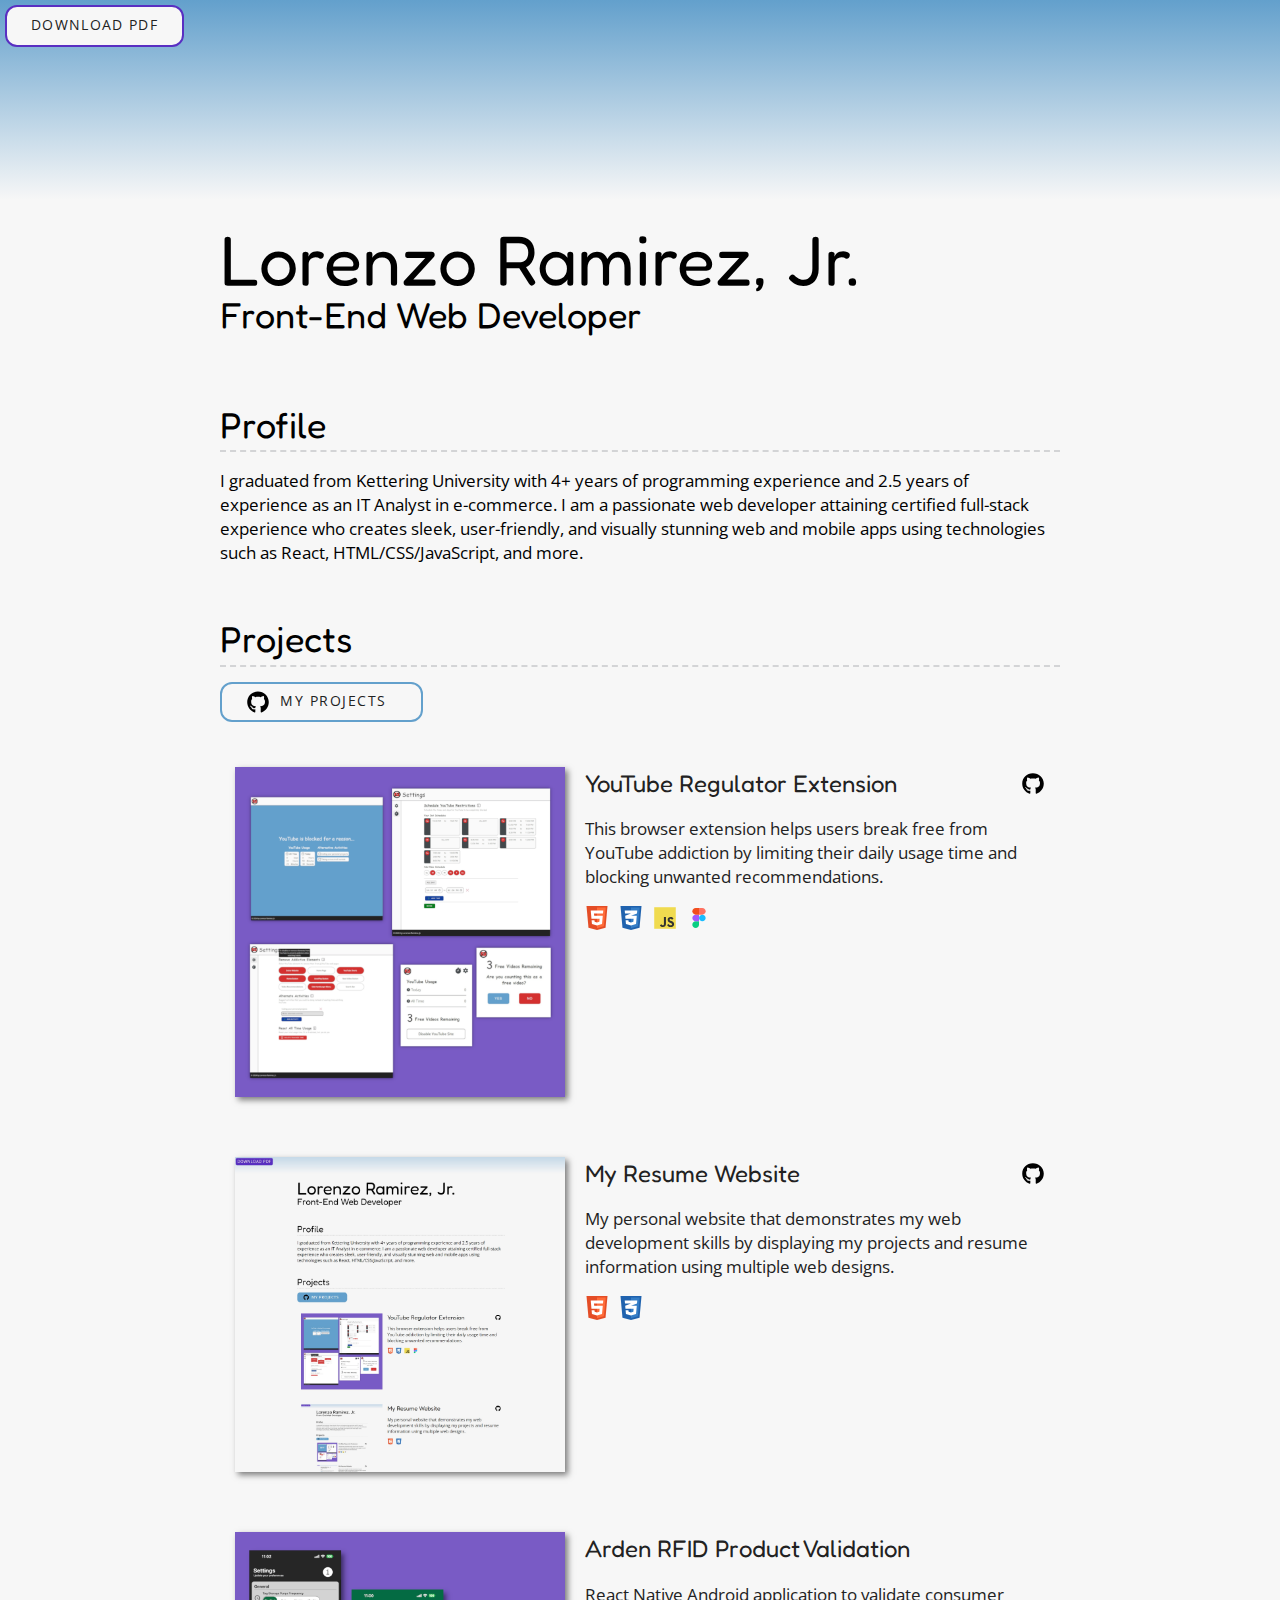
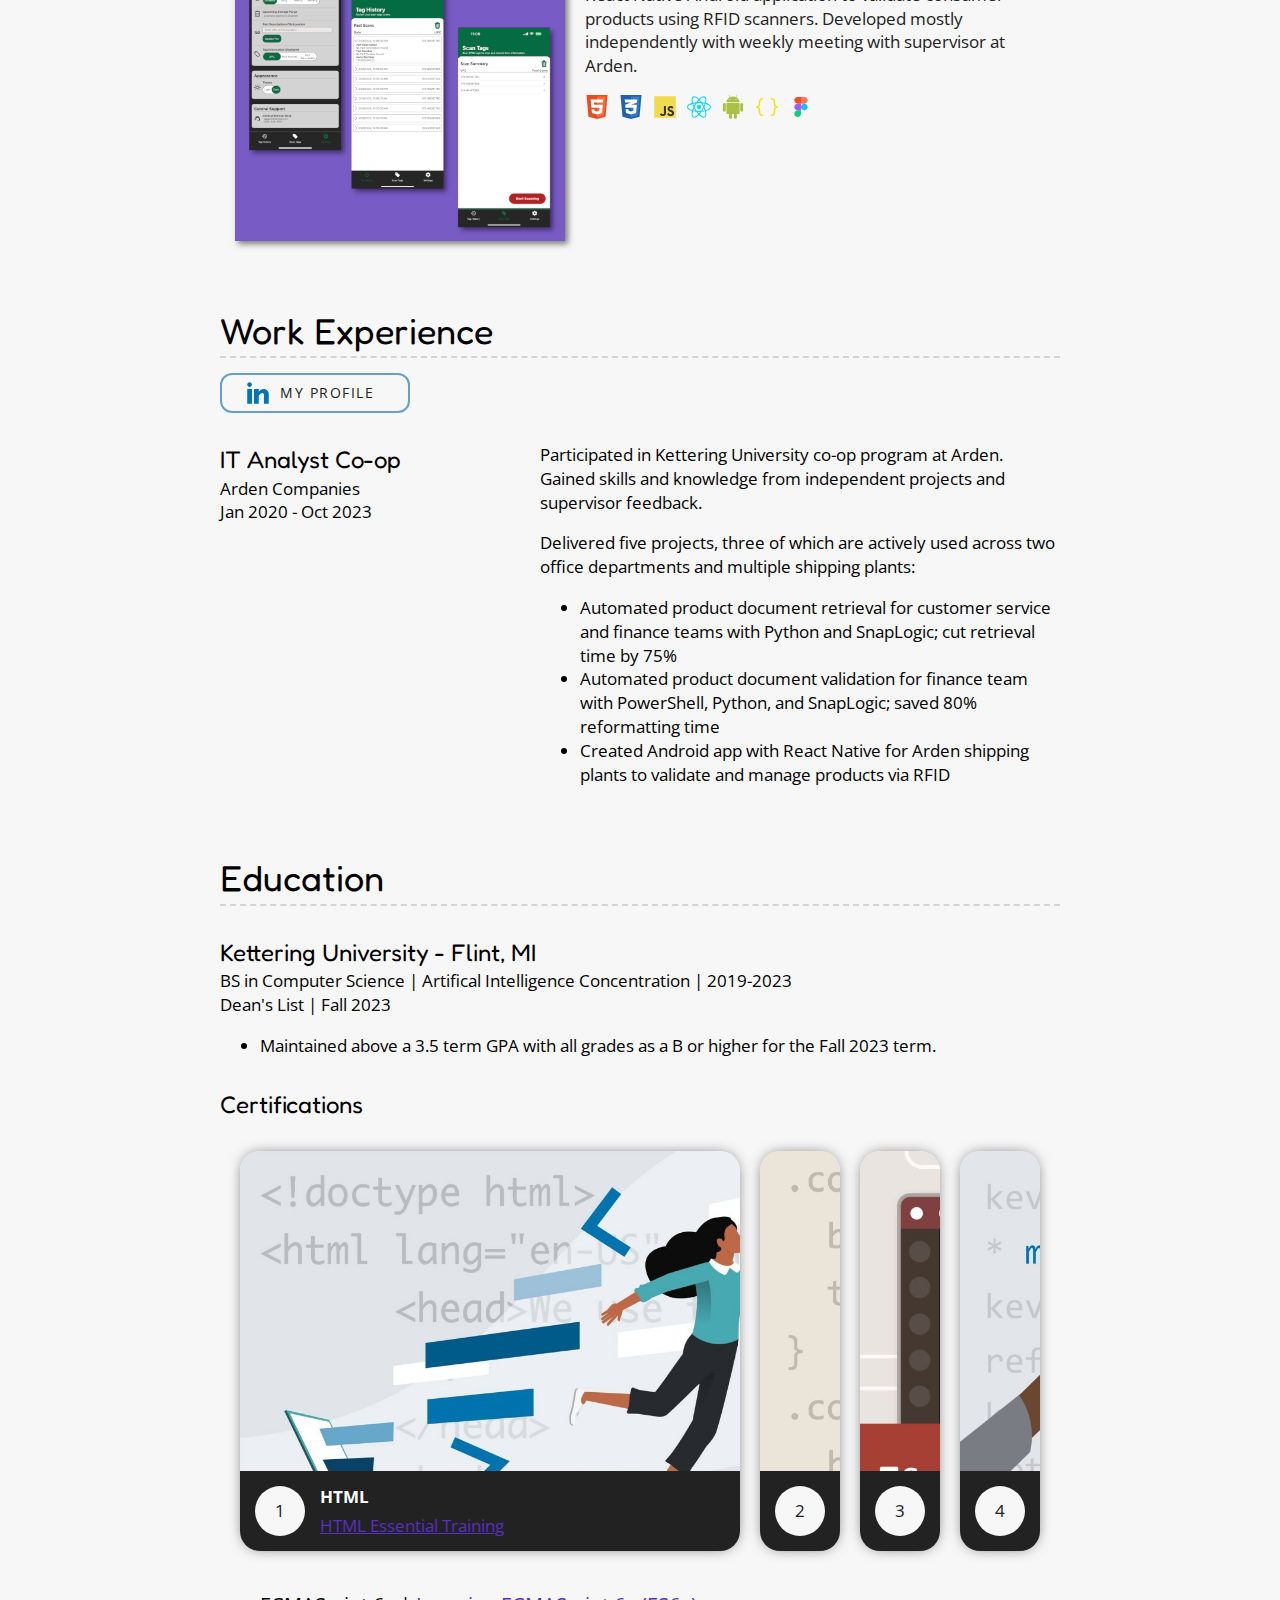
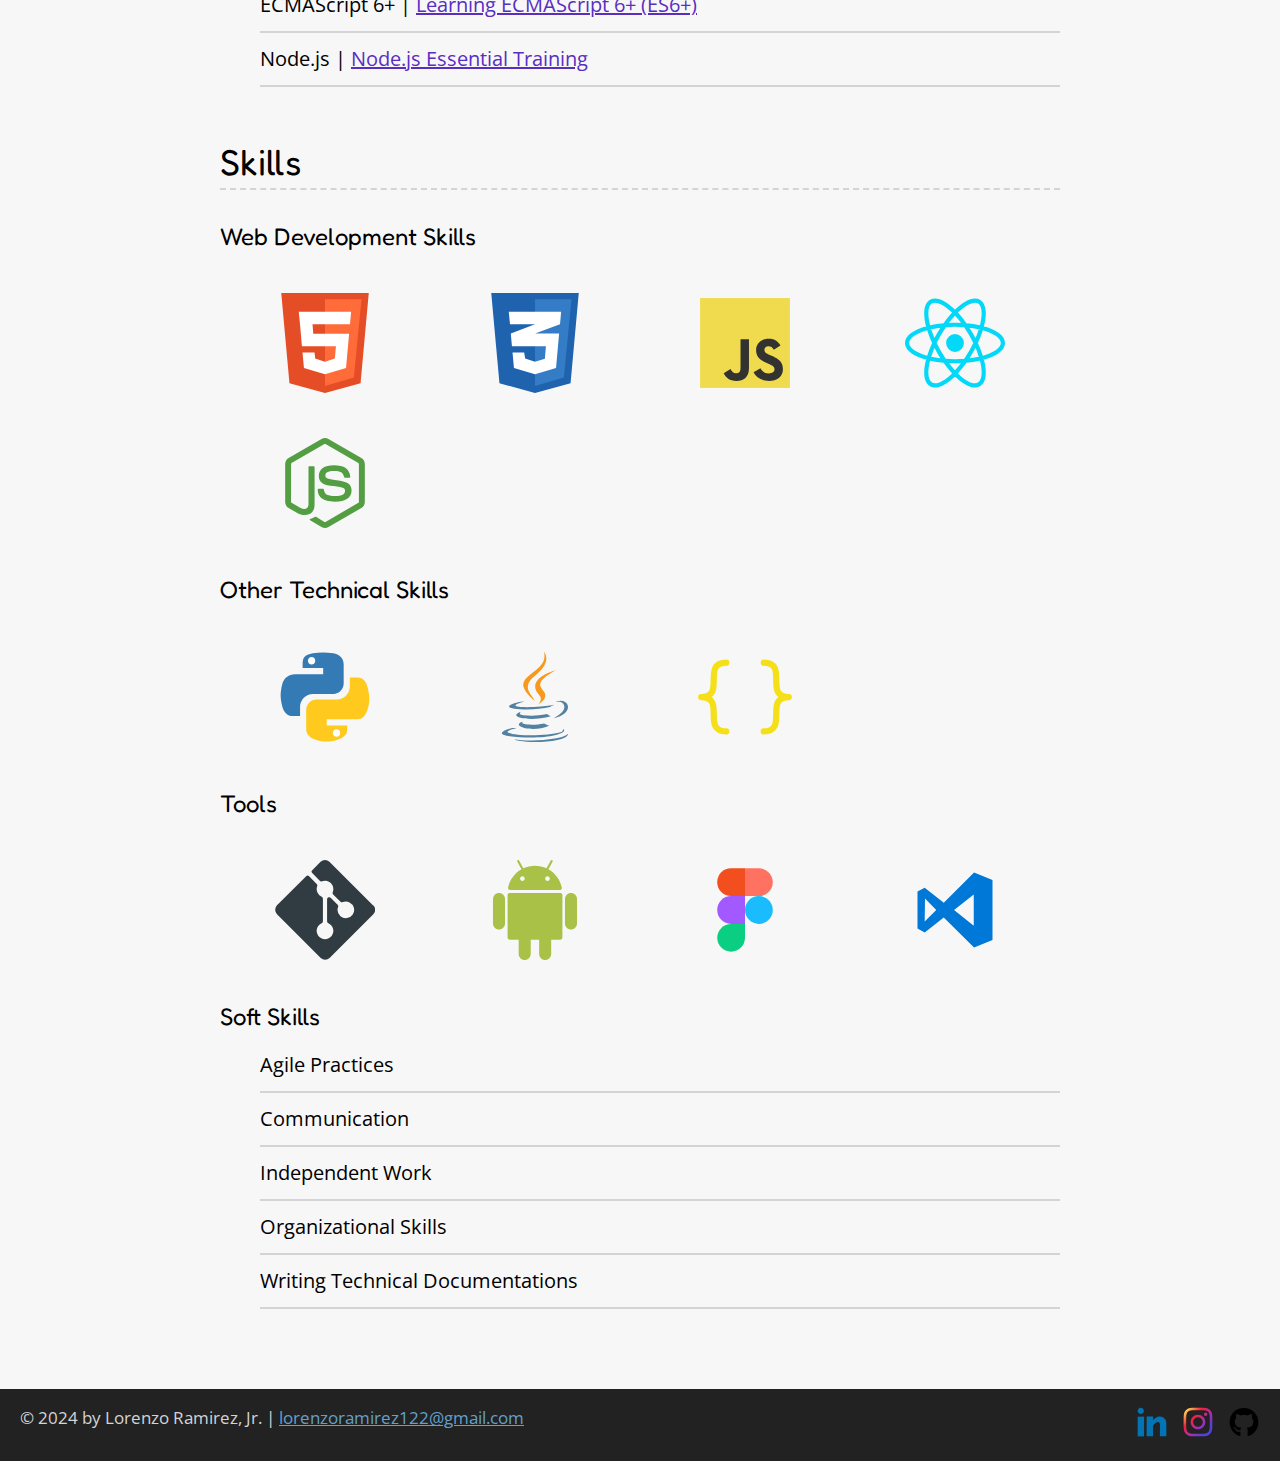
<file: index.html>
<!DOCTYPE html>
<html lang="en">
  <head>
    <meta charset="UTF-8">
    <meta name="viewport" content="width=device-width, initial-scale=1">
    <title>Resume | Lorenzo Ramirez | Front-End Developer</title>
    <link rel="preconnect" href="https://fonts.googleapis.com">
    <link rel="preconnect" href="https://fonts.gstatic.com" crossorigin>
    <link href="https://fonts.googleapis.com/css2?family=Caveat:wght@400..700&family=Fredoka:wght@300..700&family=Open+Sans:ital,wght@0,300..800;1,300..800&display=swap" rel="stylesheet">
    <link rel="stylesheet" href="css/styles.css">
  </head>

  <body class="resume">
    <a class="btn download-link" href="Lorenzo-Ramirez-Resume.pdf" target="_blank">Download PDF</a>
    <!-- //  INTRO  // -->
    <header>
      <div class="content-wrapper">
        <h1>Lorenzo Ramirez, Jr.</h1>
        <h2>Front-End Web Developer</h2>
      </div>
    </header>

    <main class="content-wrapper">
      <!-- //  PROFILE  // -->
      <section class="resume-section">
        <h2>Profile</h2>
        <p>
          I graduated from Kettering University with 4+ years of programming experience and 2.5 years of 
          experience as an IT Analyst in e-commerce. I am a passionate web developer attaining certified full-stack experience
          who creates sleek, user-friendly, and visually stunning web and mobile apps using 
          technologies such as React, HTML/CSS/JavaScript, and more.
        </p>
      </section>

      <!-- //  PROJECTS  // -->
      <section class="resume-section">
        <h2>Projects</h2>
        <a class="btn-text" href="https://www.github.com/LenchetoFC" target="_blank">
          <img src="/images/icon-logo-github.svg" alt="my github profile">
          <div>My Projects</div>
        </a>

        <div class="project-wrapper">
          <!-- YouTube Regulator Extension -->
          <!-- link to project -->
          <a class="project-item" href="https://github.com/LenchetoFC/youtube-algorithm-regulator" target="_blank">
            <img src="/images/project-youtube-regulator-2-500px.png" srcset="/images/project-youtube-regulator-2-1000px.png 2x" alt="YouTube Algorithm Regulator project visual examples" width="" height="">
            
            <div>
              <div class="project-header">
                <h3>YouTube Regulator Extension</h3>
                <img class="icon-github" src="/images/icon-logo-github.svg" alt="my github profile">
              </div>
              <p>
                This browser extension helps users break free from YouTube addiction by limiting 
                their daily usage time and blocking unwanted recommendations.
              </p>

              <div class="project-skills">
                <img src="/images/icon-logo-html.svg" alt="H T M L logo">
                <img class="skill-logo" src="/images/icon-logo-css.svg" alt="C S S logo">
                <img class="skill-logo" src="/images/icon-logo-javascript.svg" alt="javascript logo">
                <img class="skill-logo" src="/images/icon-logo-figma.svg" alt="Figma logo">
              </div>            
            </div>
          </a>

          <!-- Portfolio Website -->
          <!-- link to project -->
          <a class="project-item" href="https://github.com/LenchetoFC/portfolio-website-v1" target="_blank">
            <img src="/images/project-portfolio-website-2-500px.jpg" srcset="/images/project-portfolio-website-2-500px.jpg 2x" alt="YouTube Algorithm Regulator project visual examples" width="" height="">
            
            <div>
              <div class="project-header">
                <h3>My Resume Website</h3>
                <img class="icon-github" src="/images/icon-logo-github.svg" alt="my github profile">
              </div>
              <p>
                My personal website that demonstrates my web development skills by displaying my 
                projects and resume information using multiple web designs. 
              </p>
              
              <!-- link to project -->
              <div class="project-skills">
                <img src="/images/icon-logo-html.svg" alt="H T M L logo">
                <img class="skill-logo" src="/images/icon-logo-css.svg" alt="C S S logo">
              </div>
            </div>
          </a>

          <!-- Central RFID Product Validation -->
          <section class="project-item">
            <img src="/images/project-rfid-product-validator-1000px.png" srcset="/images/project-rfid-product-validator-1000px.png 2x" alt="YouTube Algorithm Regulator project visual examples" width="" height="">
            
            <div>
              <h3>Arden RFID Product Validation</h3>
              <p>
                React Native Android application to validate consumer products using RFID scanners.
                Developed mostly independently with weekly meeting with supervisor at Arden.
              </p>
              
              <!-- link to project -->
              <div class="project-skills">
                <img src="/images/icon-logo-html.svg" alt="H T M L logo">
                <img class="skill-logo" src="/images/icon-logo-css.svg" alt="C S S logo">
                <img class="skill-logo" src="/images/icon-logo-javascript.svg" alt="javascript logo">
                <img class="skill-logo" src="/images/icon-logo-react.svg" alt="react logo">
                <img class="skill-logo" src="/images/icon-logo-android-studio.svg" alt="android studio logo">
              <img class="skill-logo" src="/images/icon-logo-json.svg" alt="json logo">
              <img class="skill-logo" src="/images/icon-logo-figma.svg" alt="Figma logo">
              </div>
            </div>
          </section>
        </div>
      </section>

      <!-- //  WORK EXPERIENCE  // -->
      <section class="resume-section">
        <h2>Work Experience</h2>
          <a class="btn-text" href="https://www.linkedin.com/in/lorenzo-ramirez-jr/" target="_blank">
            <img src="/images/icon-logo-linkedin.svg" alt="my linkedin profile">
            <div>My Profile</div>
          </a>

        <!-- Arden Companies Experience -->
        <section class="work-item">
          <div class="work-details">
            <h3>IT Analyst Co-op</h3>
            <p>Arden Companies</p>
            <p>Jan 2020 - Oct 2023</p>
          </div>
          
          <div class="work-summary">
            <p>
              Participated in Kettering University co-op program at Arden. Gained skills and 
              knowledge from independent projects and supervisor feedback.
            </p>
            <p>
              Delivered five projects, three of which are actively used across two office 
              departments and multiple shipping plants:
            </p>
            <ul>
              <li>
                Automated product document retrieval for customer service and finance teams 
                with Python and SnapLogic; cut retrieval time by 75%
              </li>
              <li>
                Automated product document validation for finance team with PowerShell, Python, 
                and SnapLogic; saved 80% reformatting time
              </li>
              <li>
                Created Android app with React Native for Arden shipping plants to validate and 
                manage products via RFID
              </li>
            </ul>
          </div>
        </section>
      </section>

      <!-- //  EDUCATION & CERTIFICATIONS  // -->
      <section class="resume-section">
        <h2>Education</h2>

        <!-- Kettering University Education -->
        <section class="education-item">
          <h3>Kettering University - Flint, MI</h3>
          <p>BS in Computer Science | Artifical Intelligence Concentration | 2019-2023</p>
          <p>Dean's List | Fall 2023</p>
          <ul>
            <li>Maintained above a 3.5 term GPA with all grades as a B or higher for the Fall 2023 term.</li>
          </ul>
        </section>

        <!-- Certifications -->
        <h3>Certifications</h3>
        <section class="education-item">
          <div class="card-wrapper">
            <div class="card-container">
              <input type="radio" name="slide" id="card-html" checked>
              <label for="card-html" class="card">
                  <div class="row">
                      <div class="icon">1</div>
                      <div class="description">
                          <h4>HTML</h4>
                          <p>
                            <a href="https://www.linkedin.com/learning/certificates/d09758c996978bc55b0e4b5bf9f7de1807cef1d5b06dc8ac1cecef9871c3f404?u=42574444" target="_blank">
                              HTML Essential Training</a>
                          </p>
                      </div>
                  </div>
              </label>

              <input type="radio" name="slide" id="card-css" >
              <label for="card-css" class="card">
                  <div class="row">
                      <div class="icon">2</div>
                      <div class="description">
                          <h4>CSS</h4>
                          <p>
                            <a href="https://www.linkedin.com/learning/certificates/1110dcd84f986492c53302730a210c8195af85df0bccb1939c83adf6134ab1d1?u=42574444" target="_blank">
                              CSS Essential Training</a>
                          </p>
                      </div>
                  </div>
              </label>

              <input type="radio" name="slide" id="card-js" >
              <label for="card-js" class="card">
                <div class="row">
                    <div class="icon">3</div>
                    <div class="description">
                        <h4>JavaScript</h4>
                        <p>
                          <a href="https://www.linkedin.com/learning/certificates/2fd0cd27ae29852f97f01caa0e98eba1846b197169e091cdbc00fe33083f5346?u=42574444" target="_blank">
                            JavaScript Essential Training</a>
                        </p>
                    </div>
                </div>
              </label>

              <input type="radio" name="slide" id="card-git" >
              <label for="card-git" class="card">
                <div class="row">
                    <div class="icon">4</div>
                    <div class="description">
                        <h4>Git Version Control</h4>
                        <p>
                          <a href="https://www.linkedin.com/learning/certificates/2449484e5c3f3b3efb5a5cb44114d3829b0b062fcef0bede6cef86d51c9d96bd?u=42574444" target="_blank">
                            Git Essential Training</a>
                        </p>
                    </div>
                </div>
              </label>           
            </div>
          </div>

          <div class="certification-list">
            <ul>
              <li>
                <p> ECMAScript 6+ | 
                  <a href="https://www.linkedin.com/learning/certificates/26a3912899311eb571c0f5e8fc6ac25fac2f849d74fb37b585e5e835874d96b0?u=42574444" target="_blank">
                    Learning ECMAScript 6+ (ES6+)</a>
                </p>
              </li>
              <li>
                <p> Node.js |
                  <a href="https://www.linkedin.com/learning/certificates/8a533313af561f4dd7a8f25d9e2ae187f7fd2c8506c95d4ce72b7f2f333977f8?u=42574444" target="_blank">
                    Node.js Essential Training</a>
                </p>
              </li>
            </ul>
          </div>
        </section>
      </section>

      <!-- //  SKILLS  // -->
      <section class="resume-section">
        <h2>Skills</h2>

        <!-- Web Dev Skills -->
        <section class="skill-category">
          <div class="skill-details">
            <h3>Web Development Skills</h3>
          </div>
          
          <div class="skill-list">
            <div class="tooltip">
              <img class="skill-logo" src="/images/icon-logo-html.svg" alt="H T M L logo">
              <span class="tooltip-text tooltip-bottom ">HTML <br><b>Certified</b></span>
            </div>
            <div class="tooltip">
              <img class="skill-logo" src="/images/icon-logo-css.svg" alt="C S S logo">
              <span class="tooltip-text tooltip-bottom ">CSS <br><b>Certified</b></span>
            </div>
            <div class="tooltip">
              <img class="skill-logo" src="/images/icon-logo-javascript.svg" alt="javascript logo">
              <span class="tooltip-text tooltip-bottom ">JavaScript <br><b>Certified</b></span>
            </div>
            <div class="tooltip">
              <img class="skill-logo" src="/images/icon-logo-react.svg" alt="react logo">
              <span class="tooltip-text tooltip-bottom ">React Native & React.js</span>
            </div>
            <div class="tooltip">
              <img class="skill-logo" src="/images/icon-logo-nodejs.svg" alt="node dot js logo">
              <span class="tooltip-text tooltip-bottom ">Node.js <br><b>Certified</b></span>
            </div>
          </div>
        </section>
          
          <!-- Other Technical Skills -->
        <section class="skill-category">
          <div class="skill-details">
            <h3>Other Technical Skills</h3>
          </div>
          
          <div class="skill-list">
            <div class="tooltip">
              <img class="skill-logo" src="/images/icon-logo-python.svg" alt="python logo">
              <span class="tooltip-text tooltip-bottom ">Python</span>
            </div>
            <div class="tooltip">
              <img class="skill-logo" src="/images/icon-logo-java.svg" alt="java logo">
              <span class="tooltip-text tooltip-bottom ">Java</span>
            </div>
            <div class="tooltip">
              <img class="skill-logo" src="/images/icon-logo-json.svg" alt="json logo">
              <span class="tooltip-text tooltip-bottom ">JSON</span>
            </div>
          </div>
        </section>

        <!-- Tools -->
        <section class="skill-category">
          <div class="skill-details">
            <h3>Tools</h3>
          </div>
          
          <div class="skill-list">
            <div class="tooltip">
              <img class="skill-logo" src="/images/icon-logo-git.svg" alt="git logo">
              <span class="tooltip-text tooltip-bottom ">Git Version Control <br><b>Certified</b></span>
            </div>
            <div class="tooltip">
              <img class="skill-logo" src="/images/icon-logo-android-studio.svg" alt="android studio logo">
              <span class="tooltip-text tooltip-bottom ">Android Studio</span>
            </div>
            <div class="tooltip">
              <img class="skill-logo" src="/images/icon-logo-figma.svg" alt="Figma logo">
              <span class="tooltip-text tooltip-bottom ">Figma UI Design</span>
            </div>
            <div class="tooltip">
              <img class="skill-logo" src="/images/icon-logo-vs-code.svg" alt="visual studio code logo">
              <span class="tooltip-text tooltip-bottom ">Visual Studio Code</span>
            </div>
          </div>
        </section>

        <!-- Soft Skills -->
        <section class="skill-category">
          <div class="skill-details">
            <h3>Soft Skills</h3>
          </div>
          
          <div>
            <ul>
              <li>Agile Practices</li>
              <li>Communication</li>
              <li>Independent Work</li>
              <li>Organizational Skills</li>
              <li>Writing Technical Documentations</li>
            </ul>
          </div>
        </section>
      </section>
    </main>

    <!-- //  FOOTER INFO, SOCIAL MEDIA  // -->
    <footer>
      <p>© 2024 by Lorenzo Ramirez, Jr. | <a href="mailto:lorenzoramirez122@gmail.com">lorenzoramirez122@gmail.com</a></p>
      <ul class="socials">
        <li>
          <a href="https://www.linkedin.com/in/lorenzo-ramirez-jr/" target="_blank">
            <img src="/images/icon-logo-linkedin.svg" alt="my linkedin profile">
          </a>
        </li>
        <li>
          <a href="https://www.instagram.com/lorenzoramirezjr_/" target="_blank">
            <img src="/images/icon-logo-instagram.svg" alt="my instagram profile">
          </a>
        </li>
        <li>
          <a href="https://www.github.com/LenchetoFC" target="_blank">
            <img src="/images/icon-logo-github.svg" alt="my github profile">
          </a>
        </li>
      </ul>
    </footer>
  </body>
</html>
</file>
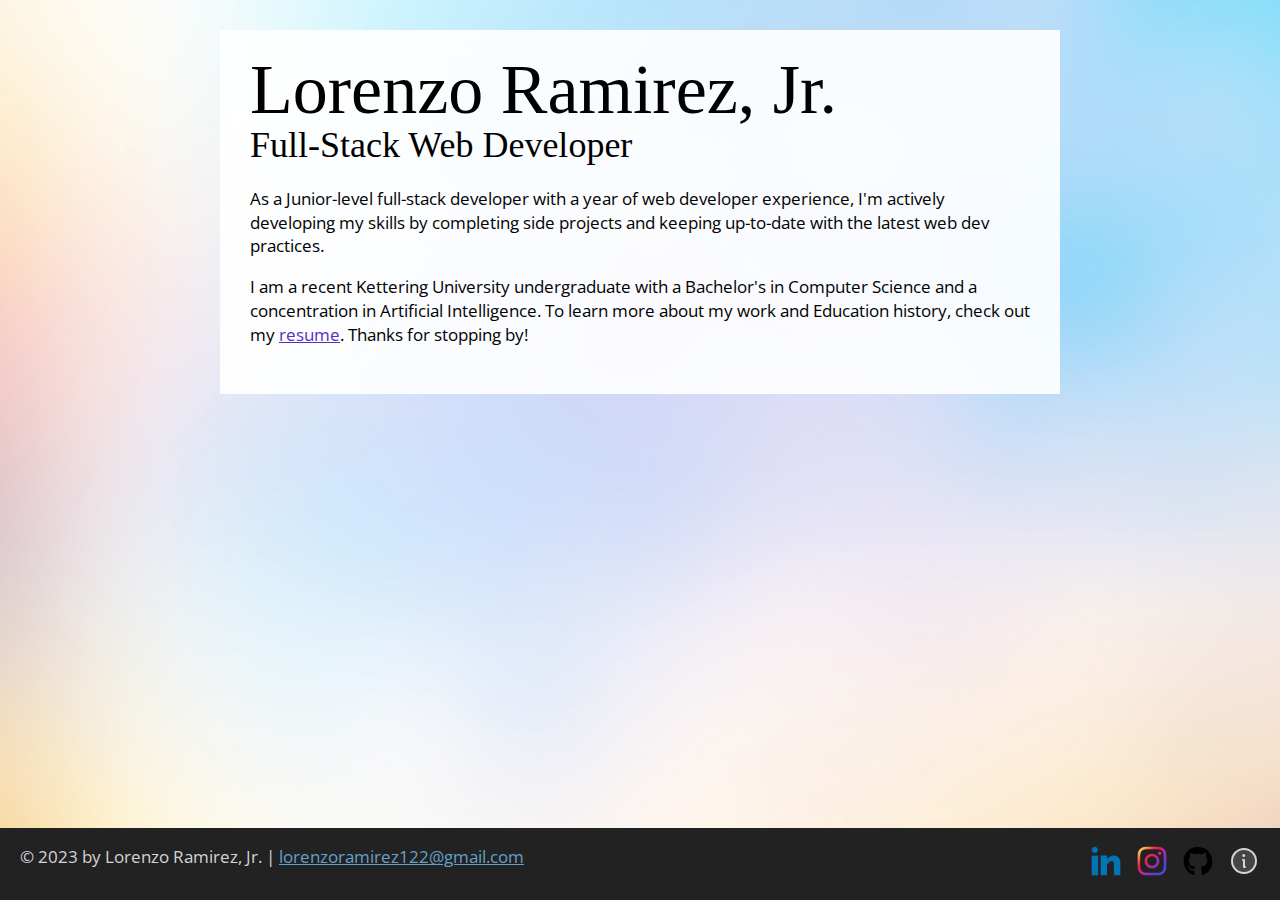
<file: landing-page.html>
<!DOCTYPE html>
<html lang="en">
  <head>
    <meta charset="UTF-8">
    <meta name="viewport" content="width=device-width, initial-scale=1">
    <title>Lorenzo Ramirez | Full-Stack Developer</title>
    <link rel="preconnect" href="https://fonts.googleapis.com">
    <link rel="preconnect" href="https://fonts.gstatic.com" crossorigin>
    <link href="https://fonts.googleapis.com/css2?family=Caveat:wght@400..700&family=Open+Sans:ital,wght@0,300..800;1,300..800&display=swap" 
          rel="stylesheet">
    <link rel="stylesheet" href="css/styles.css">
  </head>
  <body class="home">
    <!-- //  INTRO  // -->
    <div class="content-wrapper">
      <div class="content-bg">
        <header>
          <h1>Lorenzo Ramirez, Jr.</h1>
          <h2>Full-Stack Web Developer</h2>
        </header>

        <!-- //  ABOUT ME  // -->
        <main>
          <p>
            As a Junior-level full-stack developer with a year of web developer experience, 
            I'm actively developing my skills by completing side projects and keeping up-to-date 
            with the latest web dev practices. 
          </p>
          <p>
            I am a recent Kettering University undergraduate with a Bachelor's in Computer Science 
            and a concentration in Artificial Intelligence. To learn more about my work and Education
            history, check out my <a href="resume.html">resume</a>. Thanks for stopping by!
          </p>
        </main>
      </div>
    </div>

    <!-- //  FOOTER INFO, SOCIAL MEDIA  // -->
    <footer>
      <p>© 2023 by Lorenzo Ramirez, Jr. | <a href="mailto:lorenzoramirez122@gmail.com">lorenzoramirez122@gmail.com</a></p>

      <ul class="socials">
        <li>
          <a href="https://www.linkedin.com/in/lorenzo-ramirez-jr/" target="_blank">
            <img src="/images/icon-logo-linkedin.svg" alt="my linkedin profile">
          </a>
        </li>
        <li>
          <a href="https://www.instagram.com/lorenzoramirezjr_/" target="_blank">
            <img src="/images/icon-logo-instagram.svg" alt="my instagram profile">
          </a>
        </li>
        <li>
          <a href="https://www.github.com/LenchetoFC" target="_blank">
            <img src="/images/icon-logo-github.svg" alt="my github profile">
          </a>
        </li>
        <li>
          <div class="tooltip">
            <img class="info-logo" src="/images/icon-logo-info.svg" alt="extra information">
            <span class="tooltip-text tooltip-top">
              Icon Creators:
                <a href="https://creativemarket.com/BomSymbols">BomSymbols</a>,
                <a href="https://www.freepik.com/author/flatart">FlatArt</a>, and
                <a href="https://www.iconfinder.com/Erik_Rgnr">Ragnar AB</a>
            </span>
          </div>
        </li>
      </ul>
    </footer>
  </body>
</html>
</file>
<file: css/styles.css>
:root {
  --bg-white: #f7f7f7;
  --bg-black: #222;
  --bg-gray: #d3d4d6;
  --call-to-action-1: #592fc2;
  --call-to-action-2: #63a0cc;
}

/* GLOBAL STYLES 
-------------------------- */
html {
  box-sizing: border-box;
  font-size: 62.5%; /* set default to 10px */
}

*,
*:before,
*:after {
  box-sizing: inherit;
}

html,
body {
  height: 100%;
}
body {
  background: var(--bg-white);
  margin: 0;
  font-family: "Open Sans", sans-serif;
  font-size: 1.7rem; /* 10px * 1.7rem = 17px */
  line-height: 1.4;
}

h1,
h2,
h3 {
  font-family: "Fredoka", cursive;
  font-weight: 400;
  margin: 0;
}
h1 {
  font-size: 7rem;
  line-height: 0.85;
}
h2 {
  font-size: 3.6rem;
}
h3 {
  font-size: 2.4rem;
  font-weight: 400;
}

/* links */
a {
  color: var(--call-to-action-1);
  transition: 0.3s;
}
a:hover {
  /* color: var(--bg-black); */
  text-decoration: none;
}
footer a {
  color: var(--call-to-action-2);
}
footer a:hover {
  color: var(--call-to-action-1);
}
.btn {
  background: var(--bg-white);
  color: var(--bg-black);
  text-decoration: none;
  text-transform: uppercase;
  font-size: 1.35rem;
  display: inline-block;
  padding: 12px 24px;
  letter-spacing: 0.1em;
  line-height: 1;
  border-radius: 12px;
  border: 2px solid var(--call-to-action-1);
}
.btn:hover {
  background: var(--call-to-action-1);
  color: var(--bg-white);
  border: 2px solid transparent;
}

.content-wrapper {
  margin: 0 auto;
  padding: 30px;
  max-width: 900px;
}
.btn-text {
  display: flex;
  align-items: center;
  justify-content: center;
  height: 40px;
  width: fit-content;
  padding: 12px 24px;
  margin: 15px 0;
  border: 2px solid var(--call-to-action-2);
  background-color: var(--bg-white);

  color: var(--bg-black);
  text-transform: uppercase;
  font-size: 1.5rem;
  letter-spacing: 0.1em;
  text-decoration: none;
  border-radius: 12px;
  & img {
    width: 24px;
  }
  & div {
    color: var(--body-white);
    margin: 0 10px;
    font-size: 1.35rem;
  }
}

.btn-text:hover {
  border: 2 transparent;
  background-color: var(--call-to-action-2);
  color: var(--bg-white);
}

/* Tooltips */
.tooltip {
  position: relative;
  display: inline-block;
}
.tooltip .tooltip-text {
  visibility: hidden;
  width: 120px;
  background-color: var(--bg-black);
  color: var(--bg-gray);
  text-align: center;
  padding: 5px;
  border-radius: 6px;
  position: absolute;
  z-index: 1;
}
.tooltip-bottom {
  top: 105%;
  left: 50%;
  margin-left: -60px;
}
.tooltip-top {
  bottom: 100%;
  left: 50%;
  margin-left: -100px;
}
.tooltip:hover .tooltip-text {
  visibility: visible;
}

/* HOME
-------------------------- */
.home {
  background: url(../images/bg-gradient.jpg) no-repeat;
  background-size: cover;
  display: flex;
  flex-direction: column;
}
.home .content-wrapper {
  flex: 1 0 auto;
}
.content-bg {
  background: rgb(255 255 255 / 0.9);
  padding: 30px;
}
@media screen and (max-width: 650px) {
  .home .content-wrapper {
    padding: 10px;
  }
  .content-bg {
    padding: 20px;
  }
  .home {
    background: var(--call-to-action-2);
  }
}

/* RESUME
-------------------------- */
.resume header::before {
  background: linear-gradient(var(--call-to-action-2), var(--bg-white));
  content: "";
  display: block;
  height: 200px;
}
.resume-section {
  margin-bottom: 50px;
}
.resume-section h2 {
  border-bottom: 2px dashed var(--bg-gray);
}
.download-link {
  position: fixed;
  top: 5px;
  left: 5px;
}
@media screen and (max-width: 1200px) {
  .download-link {
    position: absolute;
  }
}
@media screen and (max-width: 500px) {
  .resume header::before {
    height: 200px;
  }
  h1 {
    font-size: 4.3rem;
  }
  h2 {
    font-size: 3.5rem;
  }
}

/* Projects
-------------------------- */
.project-item {
  margin: 30px 0;
  border-radius: 12px;
  transition: 0.5s;
  border-radius: 12px;
  text-decoration: none;
  padding: 15px;

  > section {
    display: flex;
  }
  & h3 {
    transition: 0.5s;
    color: var(--bg-black);
  }
  & p {
    transition: 0.5s;
    color: var(--bg-black);
  }
  & .icon-github {
    width: 24px;
    transition: 0.5s;
  }
}
.project-item > img {
  width: 330px;
  box-shadow: 3px 3px 6px 0px rgba(0, 0, 0, 0.5);
  transition: 0.5s;
}
.project-skills {
  display: flex;
  justify-content: flex-start;
  margin: 10px 0;
  gap: 10px;

  & img {
    width: 24px;
    height: 24px;
  }
}

.project-header {
  display: flex;
  justify-content: space-between;
}
.project-item:hover {
  background-color: var(--bg-gray);

  & h3 {
    color: var(--call-to-action-1);
  }
  .icon-github {
    transform: translateY(-7px);
  }
  > img {
    box-shadow: none;
  }
}
@media screen and (min-width: 860px) {
  .project-item {
    display: flow-root;
  }
  .project-item > img {
    float: left;
    margin-right: 20px;
  }
}
@media screen and (min-width: 650px) and (max-width: 849px) {
  .project-wrapper {
    display: grid;
    grid-template-columns: repeat(2, 1fr);
    column-gap: 20px;
  }
  .project-item img {
    width: 100%;
  }
}
@media screen and (max-width: 650px) {
  .project-wrapper {
    display: flex;
    flex-direction: column;
  }
  .project-item img {
    width: 100%;
    margin-bottom: 10px;
  }
}

/* Work Experience
-------------------------- */
.work-item {
  margin: 30px 0;
}
.work-details p {
  margin: 0;
}
@media screen and (min-width: 860px) {
  .work-item {
    display: grid;
    grid-template-columns: 300px 1fr;
    column-gap: 20px;
  }
  .work-summary p:first-child {
    margin-top: 0;
  }
}

/* Education
-------------------------- */
.education-item {
  margin: 30px 0;
}
.education-item p {
  margin: 0;
}

/* Skills
-------------------------- */
.skill-category,
.certification-list {
  margin: 30px 0;
  & ul {
    list-style-type: none;
    > li {
      font-size: 2rem;
      padding: 0 0 12px;
      margin-bottom: 12px;
      border-bottom: 2px solid var(--bg-gray);
    }
  }
}
.skill-details p {
  margin: 0;
}
.skill-list {
  display: grid;
  justify-items: center;
  grid-auto-rows: 100px;
  grid-template-columns: repeat(2, 1fr);
  row-gap: 4rem;
  margin: 3rem 0;
}
.skill-logo {
  width: 100px;
}
@media screen and (min-width: 585px) {
  .skill-list {
    grid-template-columns: repeat(4, 1fr);
    margin: 4rem 0;
  }
}

/* Certification Sliding Cards
-------------------------- */
.card-wrapper {
  width: 100%;
  display: flex;
  align-items: center;
  justify-content: center;
  margin-bottom: 40px;
}
.card-container {
  height: 400px;
  display: flex;
  flex-wrap: nowrap;
  justify-content: start;
}
.card {
  width: 80px;
  border-radius: 0.75rem;
  background-size: cover;
  cursor: pointer;
  overflow: hidden;
  border-radius: 2rem;
  margin: 0 10px;
  display: flex;
  align-items: flex-end;
  transition: 0.6s cubic-bezier(0.28, -0.03, 0, 0.99);
  box-shadow: 0px 0px 15px -5px rgba(0, 0, 0, 0.8);
}
.card > .row {
  color: white;
  display: flex;
  flex-wrap: nowrap;
  background-color: var(--bg-black);
  width: 900px;
}
.card > .row > .icon {
  background: var(--bg-white);
  color: var(--bg-black);
  border-radius: 50%;
  width: 50px;
  display: flex;
  justify-content: center;
  align-items: center;
  margin: 15px;
}
.card > .row > .description {
  display: flex;
  justify-content: center;
  flex-direction: column;
  overflow: hidden;
  height: 80px;
  width: 520px;
  transition-delay: 0.3s;
  transition: all 0.3s ease;
}
.description p {
  color: var(--bg-white);
  padding-top: 5px;
  margin: 0;
  > a:hover {
    color: var(--call-to-action-2);
  }
}
.description h4 {
  text-transform: uppercase;
  margin: 0;
}
input {
  display: none;
}
input:checked + label {
  width: 500px;
}
.card[for="card-css"] {
  background-image: url("/images/bg-css-stock.jpg");
}
.card[for="card-html"] {
  background-image: url("/images/bg-html-stock.jpg");
}
.card[for="card-js"] {
  background-image: url("/images/bg-js-stock.jpg");
}
.card[for="card-git"] {
  background-image: url("/images/bg-git-stock.jpg");
}

@media screen and (max-width: 800px) {
  .card-container {
    flex-direction: column;
    width: 100%;
    height: 500px;
  }
  .card {
    height: 260px;
    width: 100%;
    margin: 10px 0;
  }
  input:checked + label {
    height: 600px;
    width: 100%;
  }
}

/* FOOTER
-------------------------- */
footer {
  background: var(--bg-black);
  color: var(--bg-gray);
}
.socials {
  list-style-type: none;
  padding: 0;
}
.socials li {
  display: inline-block;
  margin-left: 10px;
}
.socials img {
  width: 32px;
}
.socials img:hover {
  opacity: 50%;
}

@media screen and (min-width: 860px) {
  footer {
    display: flex;
    justify-content: space-between;
    padding: 0 20px;
  }
}
@media screen and (max-width: 859px) {
  footer {
    text-align: center;
    padding: 10px;
  }
}
</file>
